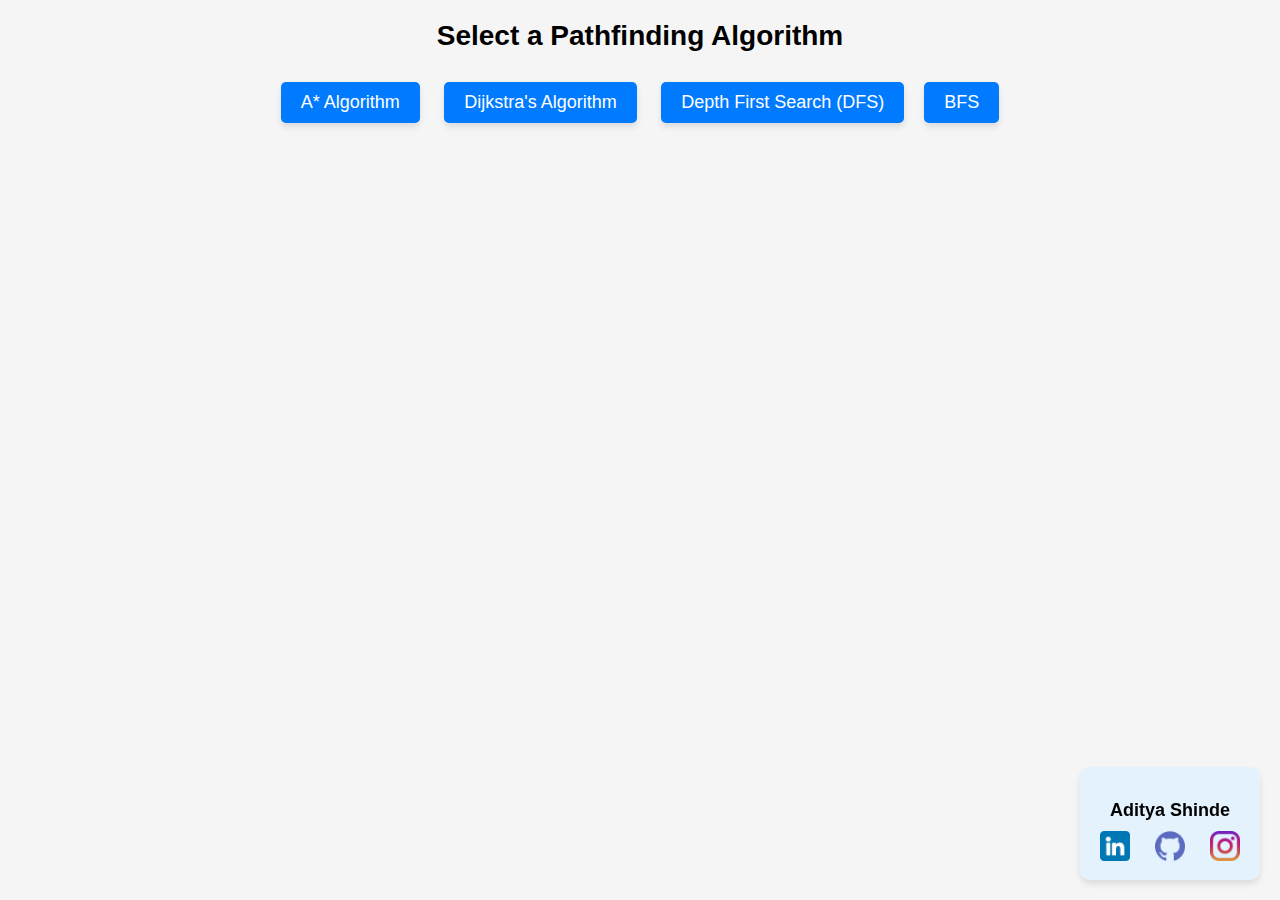
<file: index.html>
<!DOCTYPE html>
<html lang="en">
<head>
  <meta charset="UTF-8">
  <meta name="viewport" content="width=device-width, initial-scale=1.0">
  <title>Pathfinding Algorithms</title>
  <link rel="stylesheet" href="style.css">
</head>
<body>
  <div id="menu">
    <h1>Select a Pathfinding Algorithm</h1>
    <button class="menu-btn" data-algo="astar.html">A* Algorithm</button>
    <button class="menu-btn" data-algo="dijkstra.html">Dijkstra's Algorithm</button>
    <button class="menu-btn" data-algo="dfs.html">Depth First Search (DFS)</butto n>
    <button class="menu-btn" data-algo="bfs.html">BFS</button>
  </div>

  <!-- Menu Info  -->
  <div id="menuinfo">
    <p>Aditya Shinde</p>
    <div id="social-links">
      <a href="https://www.linkedin.com/in/adityashinde/" target="_blank">
        <img src="/logos/linkedin.png" alt="LinkedIn" class="social-logo">
      </a>
      <a href="https://github.com/adityashinde" target="_blank">
        <img src="/logos/github.png" alt="GitHub" class="social-logo">
      </a>
      <a href="https://www.instagram.com/adityashinde/" target="_blank">
        <img src="/logos/instagram.png" alt="Instagram" class="social-logo">
      </a>
    </div>
  </div>

  <script src="scripts/menu.js"></script>
</body>
</html>
</file>
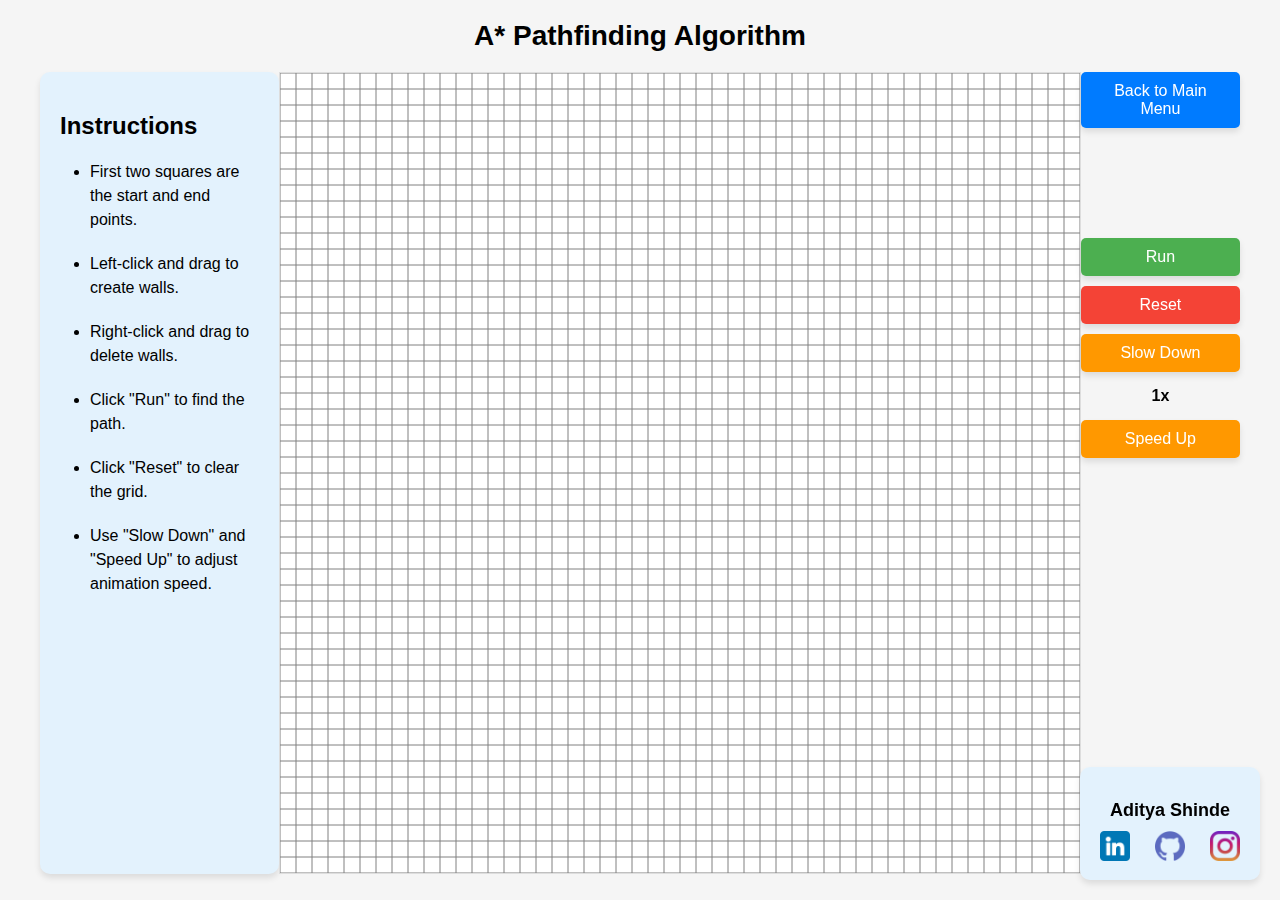
<file: astar.html>
<!DOCTYPE html>
<html lang="en">
<head>
  <meta charset="UTF-8">
  <meta name="viewport" content="width=device-width, initial-scale=1.0">
  <title>A* Pathfinding Algorithm</title>
  <link rel="stylesheet" href="style.css">
</head>
<body>
  <h1 id="title">A* Pathfinding Algorithm</h1>

  <div id="layout">
    <!-- Instructions -->
    <div id="instructions">
      <h2>Instructions</h2>
      <ul>
        <li>First two squares are the start and end points.</li>
        <li>Left-click and drag to create walls.</li>
        <li>Right-click and drag to delete walls.</li>
        <li>Click "Run" to find the path.</li>
        <li>Click "Reset" to clear the grid.</li>
        <li>Use "Slow Down" and "Speed Up" to adjust animation speed.</li>
      </ul>
    </div>

    <!-- Grid Canvas -->
    <canvas id="gridCanvas"></canvas>

    <!-- Buttons -->
    <div id="buttons">
      <button id="back-btn">Back to Main Menu</button>
      <button id="run-btn">Run</button>
      <button id="reset-btn">Reset</button>
      <button id="slow-down-btn">Slow Down</button>
      <span id="speed-value">1x</span>
      <button id="speed-up-btn">Speed Up</button>
    </div>
  </div>

  <div id="menuinfo">
    <p>Aditya Shinde</p>
    <div id="social-links">
      <a href="https://www.linkedin.com/in/adityashinde" target="_blank">
        <img src="logos/linkedin.png" class="social-logo" alt="LinkedIn">
      </a>
      <a href="https://github.com/adityashinde" target="_blank">
        <img src="logos/github.png" class="social-logo" alt="GitHub">
      </a>
      <a href="https://instagram.com/adityashinde" target="_blank">
        <img src="logos/instagram.png" class="social-logo" alt="Instagram">
      </a>
    </div>
  </div>
  
  <script src="scripts/astar.js"></script>
</body>
</html>
</file>
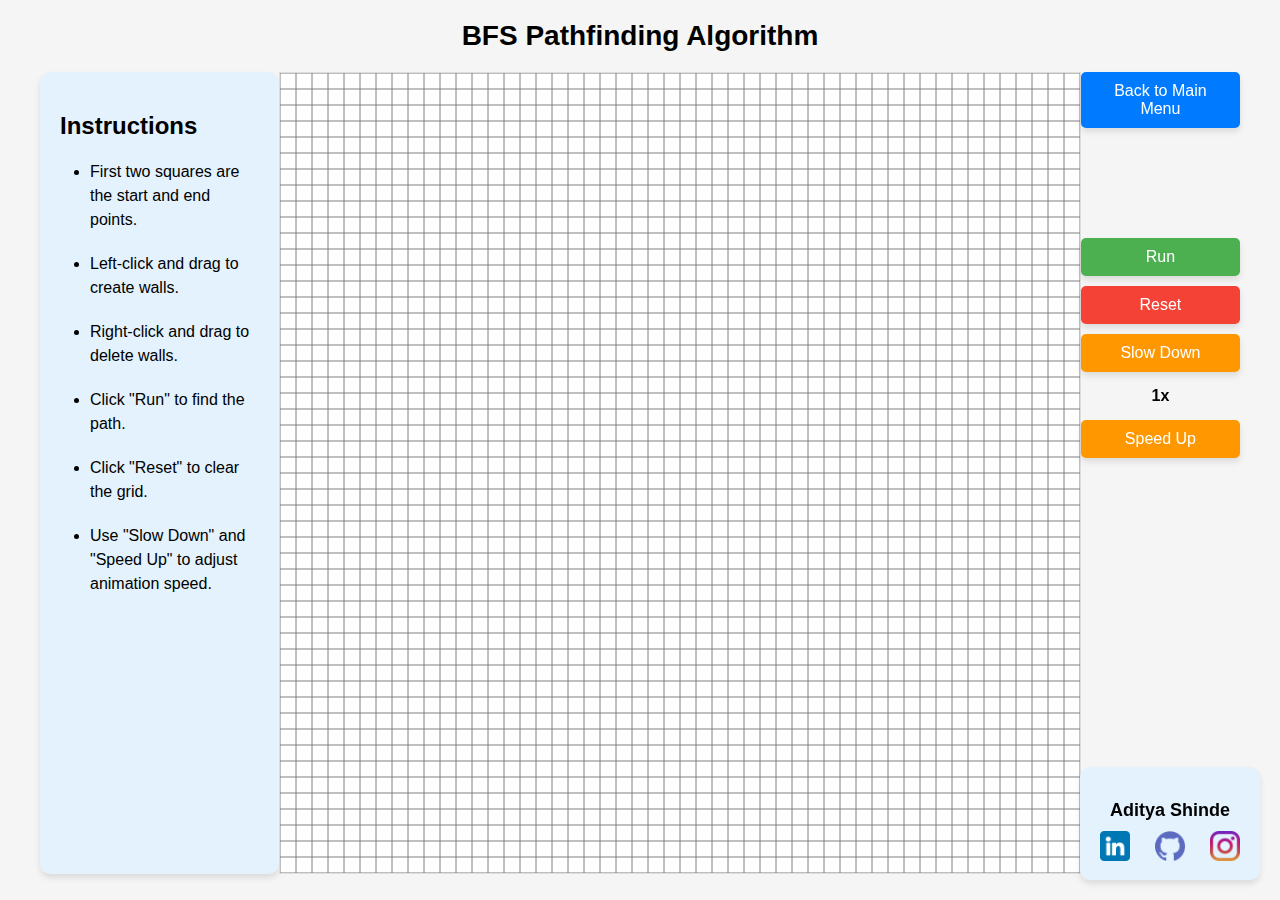
<file: bfs.html>
<!DOCTYPE html>
<html lang="en">
<head>
  <meta charset="UTF-8">
  <meta name="viewport" content="width=device-width, initial-scale=1.0">
  <title>BFS Pathfinding Algorithm</title>
  <link rel="stylesheet" href="style.css">
</head>
<body>
  <h1 id="title">BFS Pathfinding Algorithm</h1>

  <div id="layout">
    <!-- Instructions -->
    <div id="instructions">
      <h2>Instructions</h2>
      <ul>
        <li>First two squares are the start and end points.</li>
        <li>Left-click and drag to create walls.</li>
        <li>Right-click and drag to delete walls.</li>
        <li>Click "Run" to find the path.</li>
        <li>Click "Reset" to clear the grid.</li>
        <li>Use "Slow Down" and "Speed Up" to adjust animation speed.</li>
      </ul>
    </div>

    <!-- Grid Canvas -->
    <canvas id="gridCanvas"></canvas>

    <!-- Buttons -->
    <div id="buttons">
      <button id="back-btn">Back to Main Menu</button>
      <button id="run-btn">Run</button>
      <button id="reset-btn">Reset</button>
      <button id="slow-down-btn">Slow Down</button>
      <span id="speed-value">1x</span>
      <button id="speed-up-btn">Speed Up</button>
    </div>
  </div>

  <div id="menuinfo">
    <p>Aditya Shinde</p>
    <div id="social-links">
      <a href="https://www.linkedin.com/in/adityashinde" target="_blank">
        <img src="logos/linkedin.png" class="social-logo" alt="LinkedIn">
      </a>
      <a href="https://github.com/adityashinde" target="_blank">
        <img src="logos/github.png" class="social-logo" alt="GitHub">
      </a>
      <a href="https://instagram.com/adityashinde" target="_blank">
        <img src="logos/instagram.png" class="social-logo" alt="Instagram">
      </a>
    </div>
  </div>
  
  <script src="scripts/bfs.js"></script>
</body>
</html>
</file>
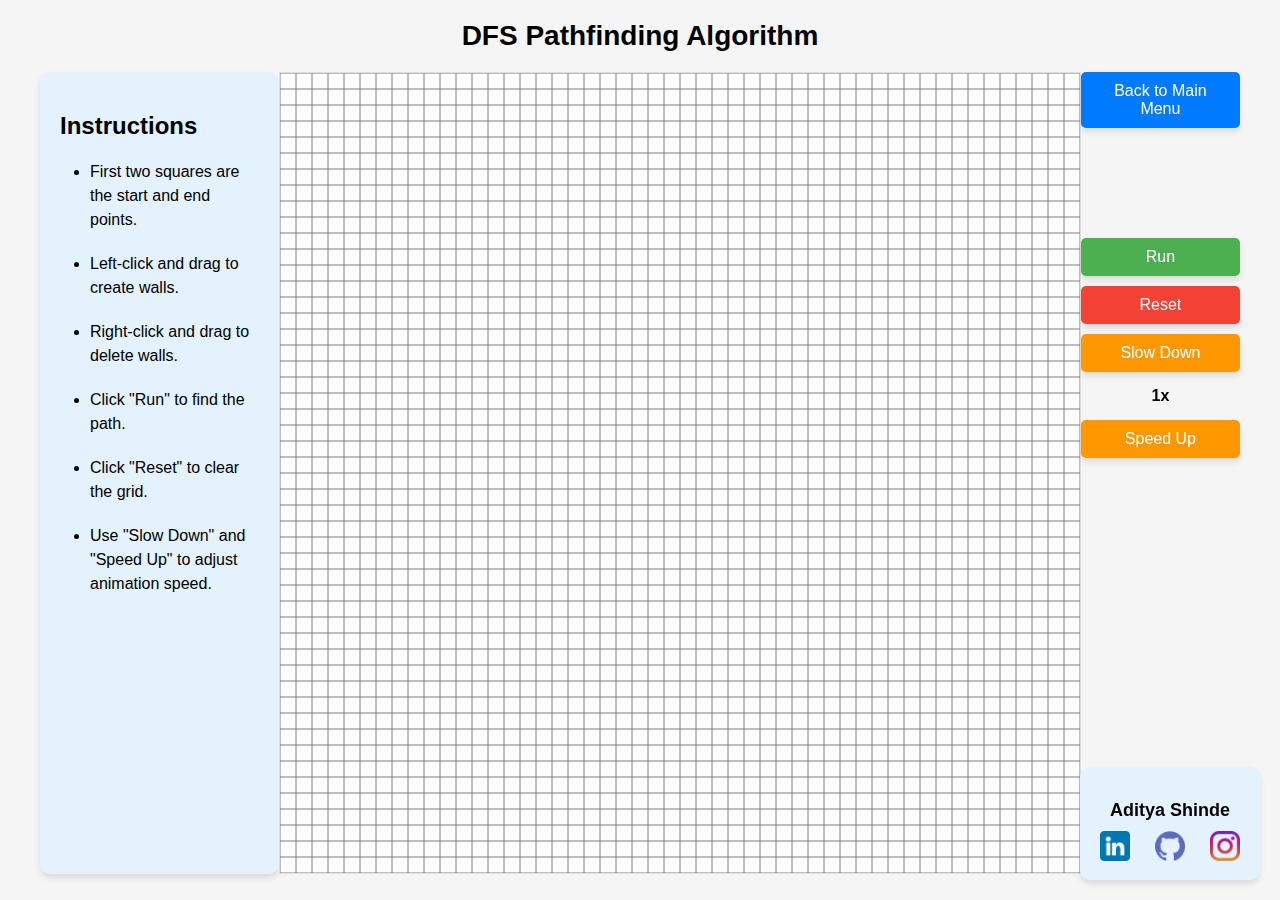
<file: dfs.html>
<!DOCTYPE html>
<html lang="en">
<head>
  <meta charset="UTF-8">
  <meta name="viewport" content="width=device-width, initial-scale=1.0">
  <title>DFS Pathfinding Algorithm</title>
  <link rel="stylesheet" href="style.css">
</head>
<body>
  <h1 id="title">DFS Pathfinding Algorithm</h1>

  <div id="layout">
    <!-- Instructions -->
    <div id="instructions">
      <h2>Instructions</h2>
      <ul>
        <li>First two squares are the start and end points.</li>
        <li>Left-click and drag to create walls.</li>
        <li>Right-click and drag to delete walls.</li>
        <li>Click "Run" to find the path.</li>
        <li>Click "Reset" to clear the grid.</li>
        <li>Use "Slow Down" and "Speed Up" to adjust animation speed.</li>
      </ul>
    </div>

    <!-- Grid Canvas -->
    <canvas id="gridCanvas"></canvas>

    <!-- Buttons -->
    <div id="buttons">
      <button id="back-btn">Back to Main Menu</button>
      <button id="run-btn">Run</button>
      <button id="reset-btn">Reset</button>
      <button id="slow-down-btn">Slow Down</button>
      <span id="speed-value">1x</span>
      <button id="speed-up-btn">Speed Up</button>
    </div>
  </div>

  <div id="menuinfo">
    <p>Aditya Shinde</p>
    <div id="social-links">
      <a href="https://www.linkedin.com/in/adityashinde" target="_blank">
        <img src="logos/linkedin.png" class="social-logo" alt="LinkedIn">
      </a>
      <a href="https://github.com/adityashinde" target="_blank">
        <img src="logos/github.png" class="social-logo" alt="GitHub">
      </a>
      <a href="https://instagram.com/adityashinde" target="_blank">
        <img src="logos/instagram.png" class="social-logo" alt="Instagram">
      </a>
    </div>
  </div>

  <script src="scripts/dfs.js"></script>
</body>
</html>
</file>
<file: style.css>
body {
  margin: 0;
  font-family: Arial, sans-serif;
  background-color: #f5f5f5;
  display: flex;
  flex-direction: column;
  align-items: center;
}

#speed-value {
  font-size: 16px;
  font-weight: bold;
  margin: 5px 0;
}

h1 {
  margin: 20px 0;
  font-size: 28px;
  text-align: center;
}

/* Layout Styles */
#layout {
  display: grid;
  grid-template-columns: 1.5fr auto 1fr; 
  width: 100%;
  max-width: 1200px;
}

/* Instructions */
#instructions {
  text-align: left; 
  padding: 20px; 
  background-color: #e3f2fd;
  border-radius: 10px;
  box-shadow: 0 4px 6px rgba(0, 0, 0, 0.1);
}

#instructions h2 {
  margin-bottom: 20px;
}

#instructions ul {
  list-style-type: disc;
  padding-left: 30px; 
  font-size: 16px; 
  line-height: 1.5;
}

#instructions ul li {
  margin-bottom: 20px;
}

/* Menu Styles */
#menu {
  text-align: center;
}

.menu-btn {
  padding: 10px 20px;
  margin: 10px;
  font-size: 18px;
  cursor: pointer;
  border: none;
  border-radius: 5px;
  background-color: #007bff;
  color: white;
}

#controls {
  display: flex;
  align-items: center;
  margin-bottom: 10px;
}

/* Buttons Section */
#buttons {
  text-align: center;
  display: flex;
  flex-direction: column;
  gap: 10px;
}

button {
  padding: 10px 20px;
  font-size: 16px;
  cursor: pointer;
  border: none;
  border-radius: 5px;
  color: white;
  box-shadow: 0 4px 6px rgba(0, 0, 0, 0.1);
}

button#back-btn {
  background-color: #007bff;
  margin-bottom: 100px; 
}

button#run-btn {
  background-color: #4caf50;
}

button#reset-btn {
  background-color: #f44336;
}

button#slow-down-btn,
button#speed-up-btn {
  background-color: #ff9800;
}

/* Canvas (Grid) */
canvas {
  border: 1px solid #ddd;
  display: block;
  margin: auto;
}

/* Menu Info Box */
#menuinfo {
  margin-top: 30px; 
  padding: 20px;
  background-color: #e3f2fd;
  border-radius: 10px;
  box-shadow: 0 4px 6px rgba(0, 0, 0, 0.1);
  text-align: center;
  width: 90%;
  max-width: 400px;
}

#menuinfo p {
  font-size: 20px;
  font-weight: bold;
  margin-bottom: 10px;
}

#social-links {
  display: flex;
  justify-content: center;
  gap: 15px;
}

.social-logo {
  width: 30px;
  height: 30px;
  object-fit: contain;
}
/* Menu Info Box (Bottom Right) */
#menuinfo {
  position: fixed;
  bottom: 20px;
  right: 20px;
  padding: 15px;
  background-color: #e3f2fd;
  border-radius: 10px;
  box-shadow: 0 4px 6px rgba(0, 0, 0, 0.1);
  text-align: center;
  width: 150px;
  max-width: 200px;
}

#menuinfo p {
  font-size: 18px;
  font-weight: bold;
  margin-bottom: 10px;
}

#social-links {
  display: flex;
  justify-content: space-around;
}

.social-logo {
  width: 30px;
  height: 30px;
  object-fit: contain;
  cursor: pointer;
}
</file>
